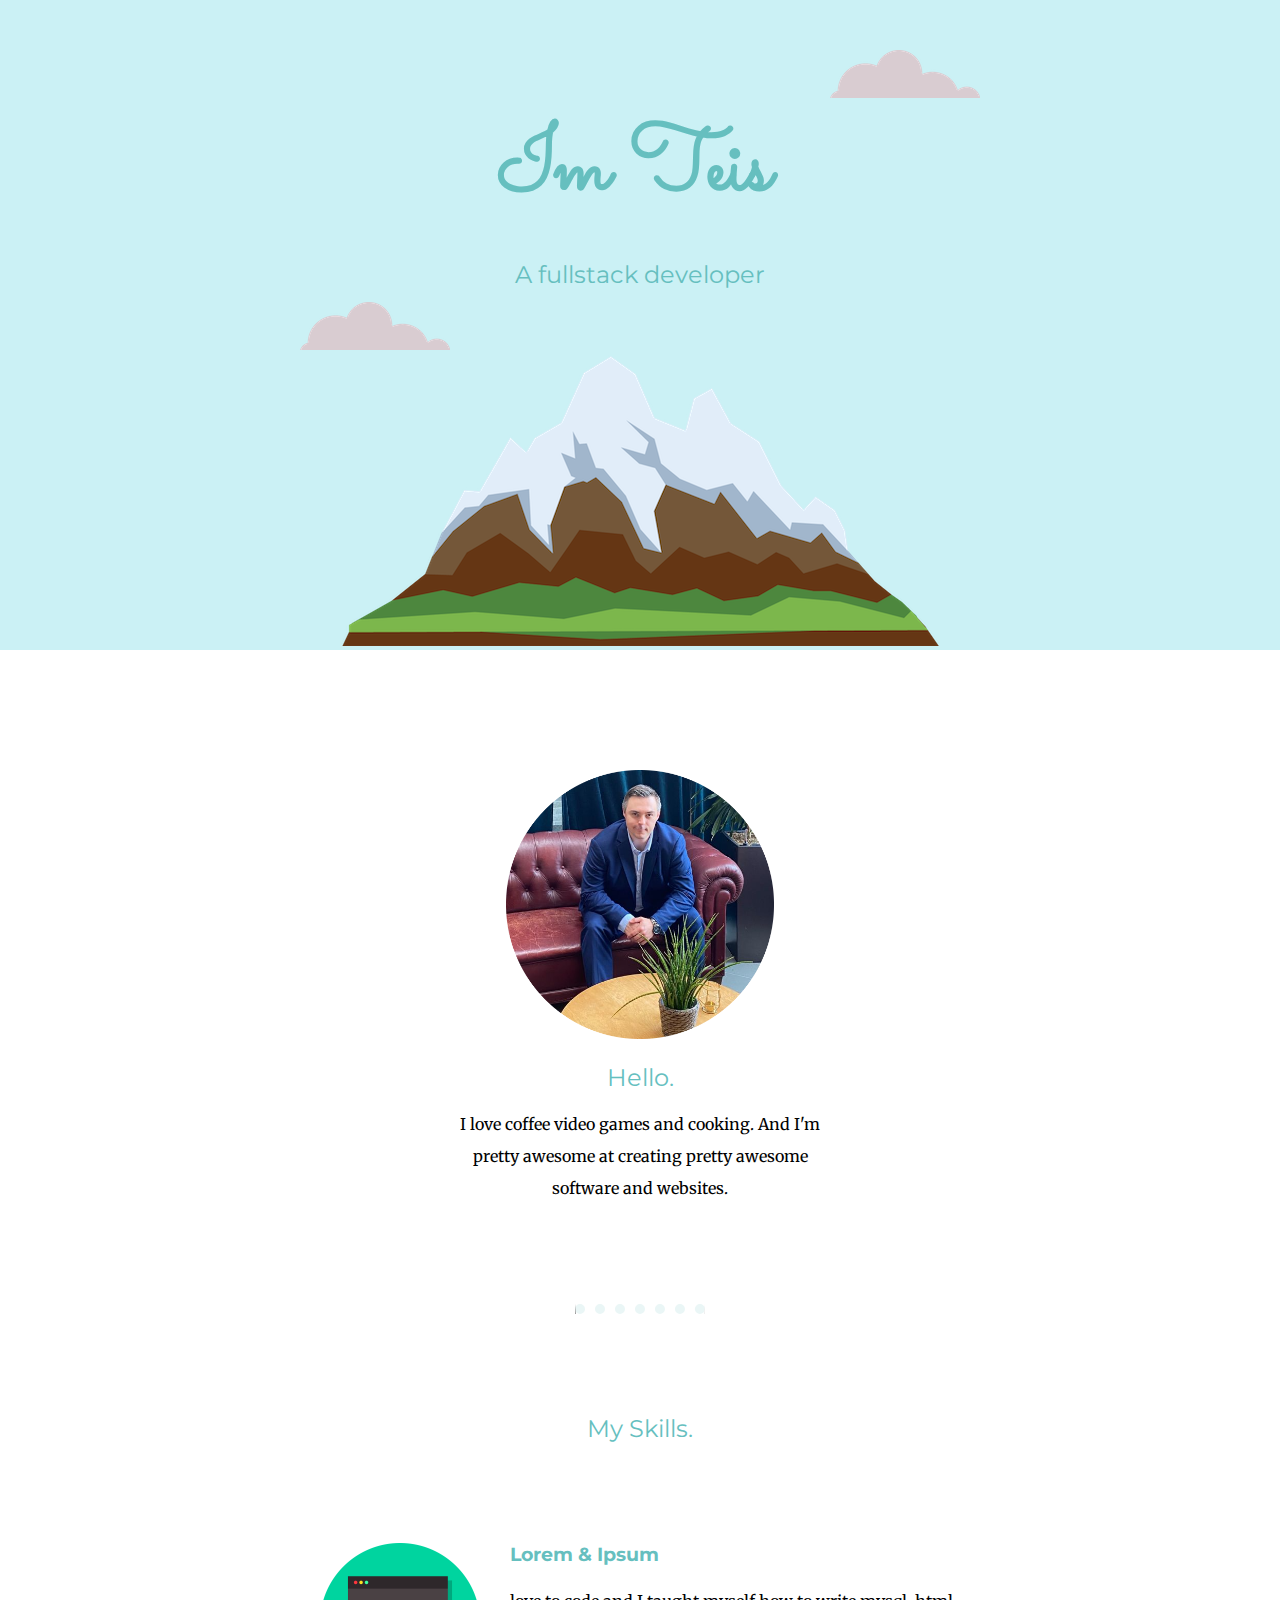
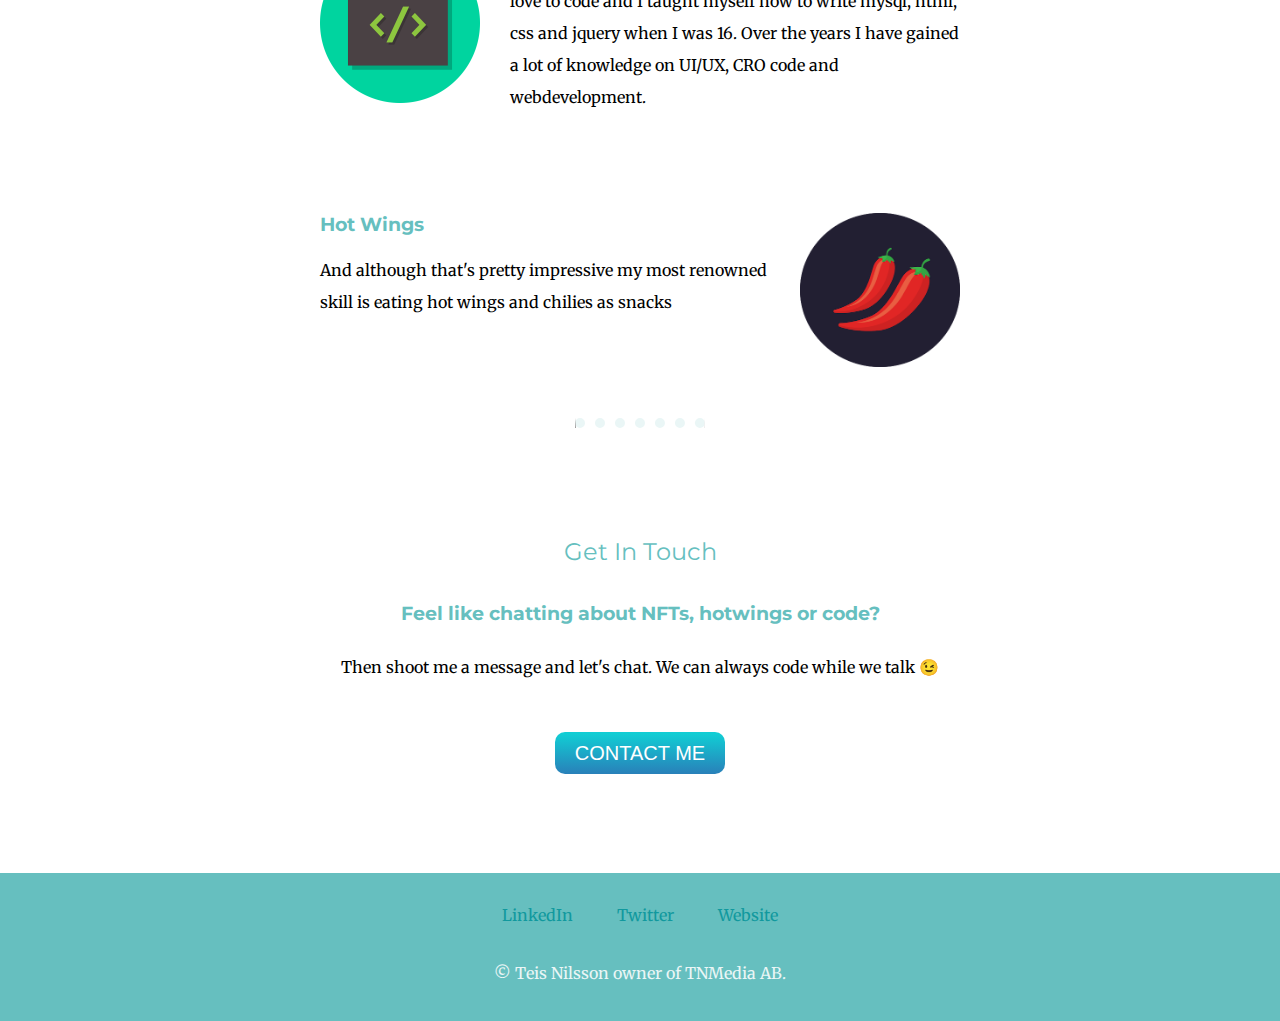
<file: CSS - My Site/index.html>
<!DOCTYPE html>
<html lang="en" dir="ltr">
  <head>
    <meta charset="utf-8">
    <title>Teis Nilssons site</title>
  <link rel="stylesheet" href="css/styles.css">
  <link rel="icon" href="icon.png">
  <link rel="preconnect" href="https://fonts.googleapis.com">
  <link rel="preconnect" href="https://fonts.gstatic.com" crossorigin>
  <link href="https://fonts.googleapis.com/css2?family=Merriweather&family=Montserrat&family=Sacramento&display=swap" rel="stylesheet">
  </head>
  <body>
    <div class="top">
<img class="top-cloud" src="cloud.png" alt="cloud">
<h1>Im Teis </h1>
<h2>A fullstack developer</h2>
<img class="bottom-cloud" src="cloud.png" alt="cloud">
<img class="mountain" src="mountain.png" alt="cloud">
</div>
<div class="mid">
  <div class="profile">
    <img class="timg" src="teis.png" alt="">
    <h2>Hello.</h2>
    <p>I love coffee video games and cooking. And I'm pretty awesome at creating pretty awesome software and websites.</p>
  </div>
  <hr>
  <div class="skills">

    <h2>My Skills.</h2>
    <div class="skill-row">
        <img class="code-img" src="code.png" alt="">
      <h3>Lorem & Ipsum</h3>
      <p>love to code and I taught myself how to write mysql, html, css and jquery when I was 16.
      Over the years I have gained a lot of knowledge on UI/UX, CRO code and webdevelopment.</p>
    </div>
    <div class="skill-row">
      <img class="chillies-img" src="chillies.png" alt="">
      <h3>Hot Wings</h3>
      <p>And although that's pretty impressive my most renowned skill is eating hot wings and chilies as snacks</p>
    </div>
  </div>
  <hr>
  <div class="contact-me">
    <h2>Get In Touch</h2>
    <h3>Feel like chatting about NFTs, hotwings or code?</h3>
    <p>Then shoot me a message and let's chat. We can always code while we talk 😉</p>
      <div class="button">
        <a class="btn" href="mailto:teis@tnmedia.com">CONTACT ME</a>
      </div>
  </div>
</div>


<div class="bottom">
  <a class="footer-link" href="https://www.linkedin.com/in/teis-nilsson/">LinkedIn</a>
  <a class="footer-link" href="https://twitter.com/NilssonTeis/">Twitter</a>
  <a class="footer-link" href="https://www.tnmedia.se/">Website</a>
  <p class="credits">© Teis Nilsson owner of TNMedia AB.</p>
</div>

  </body>
</html>
</file>
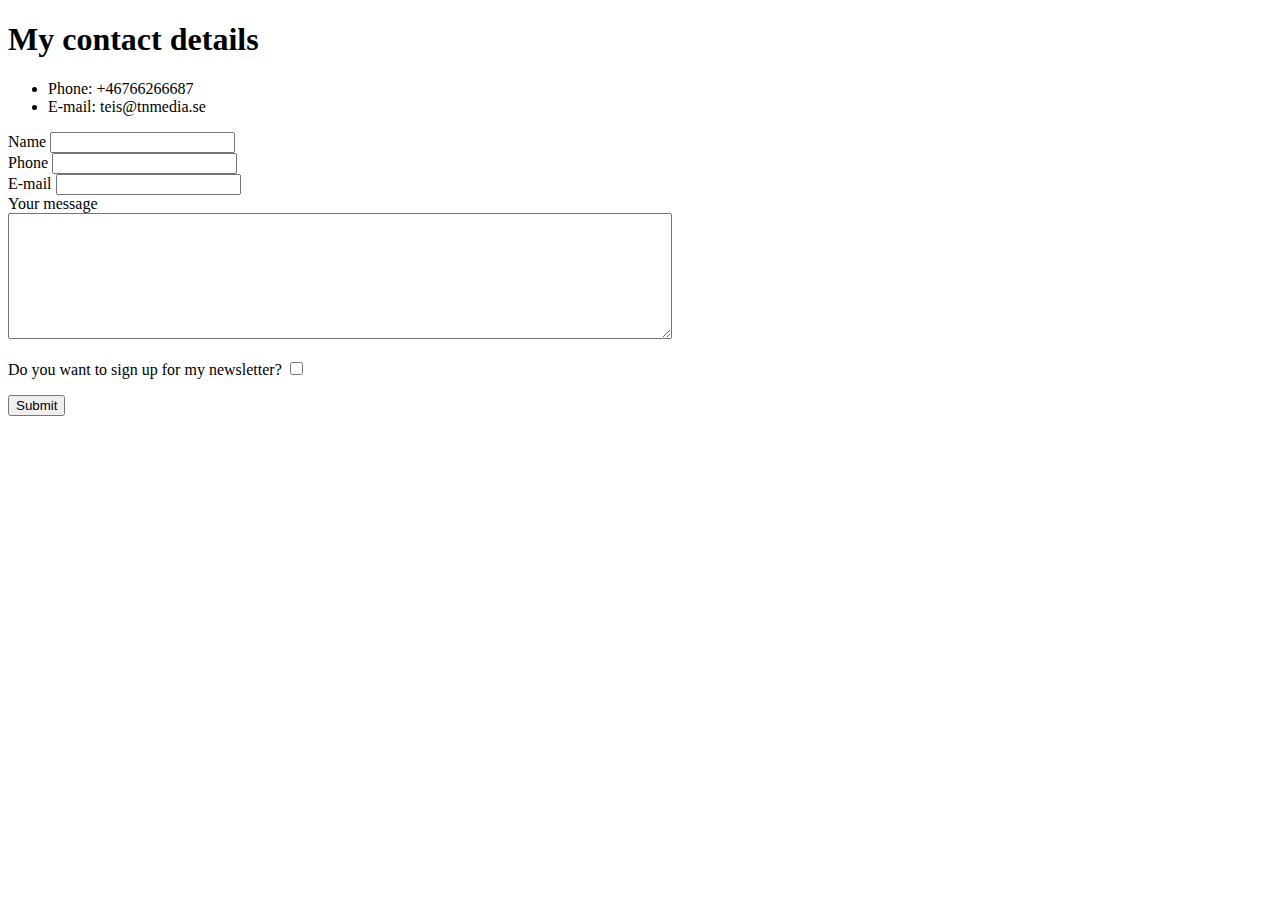
<file: contact.html>
<!DOCTYPE html>
<html lang="en" dir="ltr">
  <head>
    <meta charset="utf-8">
    <title>contact</title>
  </head>
  <body>
    <h1>My contact details</h1>
    <ul>
      <li>Phone: +46766266687</li>
      <li>E-mail: teis@tnmedia.se</li>
    </ul>
    <form class="" action="index.html" method="post">
      <label for="Name">Name</label>
      <input type="text" name="name" value=""><br>
      <label for="Phone">Phone</label>
      <input type="Phone" name="Phone" value=""><br>
      <label for="Email">E-mail</label>
      <input type="email" name="email" value=""><br>
      <label for="Message">Your message</label><br>
      <textarea name="Message" rows="8" cols="80"></textarea><br>
      <p>Do you want to sign up for my newsletter? <input type="checkbox" name="" value=""></p>
      <input type="submit" name="">
    </form>
  </body>
</html>
</file>
<file: CSS - My Site/css/styles.css>
body{
  margin: 0;
  text-align: center;
  font-family: 'Merriweather', serif;
}
h1{
  font-size: 90px;
  color: #66BFBF;
  margin: auto 10px auto 0;
  font-family: 'Sacramento', cursive;
  line-height: 2;
}
h2{
    font-family: 'Montserrat', sans-serif;
    color: #66BFBF;
  margin: auto 0 auto 0;
  font-weight: normal;
  }
h3{
  font-family: 'Montserrat', sans-serif;
    color: #66BFBF;
}
p{
    line-height: 2;
}
a{
  text-decoration: none;
}
a:hover{
  color: #EAF6F6;

}
.footer-link{
  color:#11999E;
  padding: 20px 20px 20px 20px;
}
hr{
border-top: 10px dotted #EAF6F6;
width: 10%;
border-bottom: none;
margin: 100px auto;
}
.top{
  background-color: #CBF1F5;
  position: relative;
  padding-top: 80px;
  padding-bottom: 0;

}
.top-cloud{
position: absolute;
top:50px;
right:300px;

}
.bottom-cloud{
position: absolute;
bottom: 300px;
left: 300px;

}
.mountain{
  margin-bottom: 0;
}
.profile{
  width: 30%;
  margin: 100px auto;
}
.timg{
  width: 70%;
  margin: 20px auto;
}
.skill-row{
  text-align: left;
  width: 50%;
  margin: 100px auto 100px auto;

}

.code-img{
  width: 25%;
  float: left;
  margin-right: 30px;

}
.chillies-img{
  width: 25%;
  float: right;
  margin-left: 30px;
}
.contact-me{
  text-align: center;
  width: 50%;
  margin: 100px auto 100px auto;
  line-height: 2;
}
.bottom{
background-color: #66BFBF;
  padding: 2rem 0 2rem 0;
}
.button{
  margin: 50px auto 50px auto;
}
.btn {
  background: #3498db;
  background: -webkit-gradient( linear, left top, left bottom, color-stop(0.05, #11cdd4), color-stop(1, #2980b9) );
  background: -moz-linear-gradient( center top, #11cdd4 5%, #11999e 100% );
  background: -ms-linear-gradient( center top, #11cdd4 5%, #11999e 100% );
  background: -o-linear-gradient( center top, #11cdd4 5%, #11999e 100% );
  background: -webkit-linear-gradient( center top, #11cdd4 5%, #11999e 100% );
  -webkit-border-radius: 10;
  -moz-border-radius: 10;
  border-radius: 10px;
  font-family: Arial;
  color: #ffffff;
  font-size: 20px;
  padding: 10px 20px 10px 20px;
  text-decoration: none;
  border-width: 0;
}

.btn:hover {
  background: #3cb0fd;
  background: -webkit-gradient( linear, left top, left bottom, color-stop(0.05, #30e3cb), color-stop(1, #2bc4ad) );
  background: -moz-linear-gradient( center top, #30e3cb 5%, #2bc4ad 100% );
  background: -ms-linear-gradient( center top, #30e3cb 5%, #2bc4ad 100% );
  background: -o-linear-gradient( center top, #30e3cb 5%, #2bc4ad 100% );
  background: -webkit-linear-gradient( center top, #30e3cb 5%, #2bc4ad 100% );
  text-decoration: none;
}
.credits{
  color: #EAF6F6;
  margin: 2rem auto 0 auto;
}
</file>
